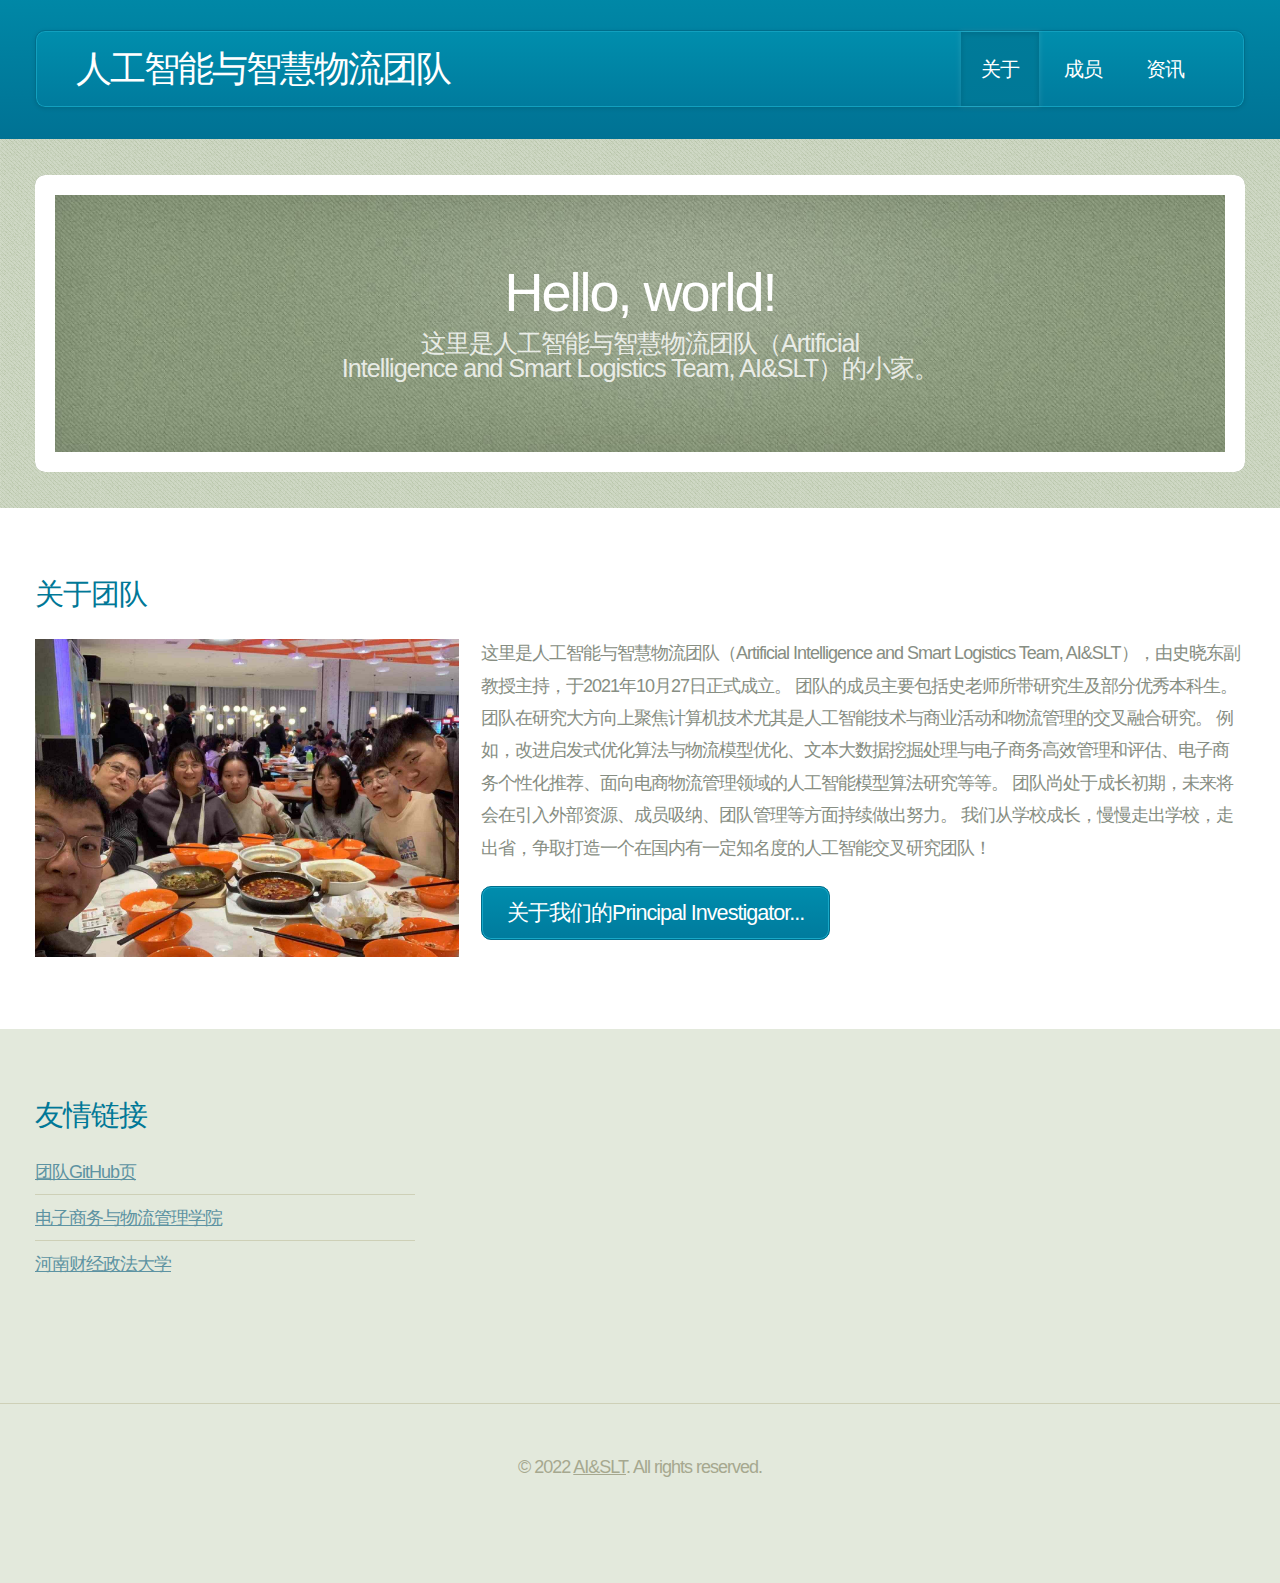
<file: index.html>
<!DOCTYPE HTML>
<html>
	<head>
		<title>AI&SLT</title>
		<meta charset="utf-8" />
		<meta name="viewport" content="width=device-width, initial-scale=1, user-scalable=no" />
		<link rel="stylesheet" href="assets/css/main.css" />
	</head>
	<body>
		<div id="page-wrapper">

			<!-- Header -->
				<div id="header-wrapper">
					<div class="container">
						<div class="row">
							<div class="col-12">

								<header id="header">
									<h1><a href="index.html" id="logo">人工智能与智慧物流团队</a></h1>
									<nav id="nav">
										<a href="index.html" class="current-page-item">关于</a>
										<a href="member.html">成员</a>
										<a href="info.html">资讯</a>
									</nav>
								</header>

							</div>
						</div>
					</div>
				</div>

			<!-- Banner -->
				<div id="banner-wrapper">
					<div class="container">

						<div id="banner">
							<h2>Hello, world!</h2>
							<span>这里是人工智能与智慧物流团队（Artificial <br> Intelligence and Smart Logistics Team, AI&SLT）的小家。</span>
						</div>

					</div>
				</div>

			<!-- Main -->
				<div id="main">
					<div class="container">
						<div class="row main-row">
							<div class="col-12">

								<section>
									<h2>关于团队</h2>
									<img src="images/team.jpg" width="35%" alt="2021年11月20日聚餐" class="left"/>
									<p>
										这里是人工智能与智慧物流团队（Artificial Intelligence and Smart Logistics Team, AI&SLT），由史晓东副教授主持，于2021年10月27日正式成立。
										团队的成员主要包括史老师所带研究生及部分优秀本科生。
										团队在研究大方向上聚焦计算机技术尤其是人工智能技术与商业活动和物流管理的交叉融合研究。
										例如，改进启发式优化算法与物流模型优化、文本大数据挖掘处理与电子商务高效管理和评估、电子商务个性化推荐、面向电商物流管理领域的人工智能模型算法研究等等。
										团队尚处于成长初期，未来将会在引入外部资源、成员吸纳、团队管理等方面持续做出努力。
										我们从学校成长，慢慢走出学校，走出省，争取打造一个在国内有一定知名度的人工智能交叉研究团队！
									<footer class="controls">
										<a href="./article/PI.html" class="button">关于我们的Principal Investigator...</a>
									</footer>
								</section>

							</div>
						</div>
					</div>
				</div>

			<!-- Footer -->
				<div id="footer-wrapper">
					<div class="container">
						<div class="row">
							<div class="col-12">

								<section id="friendlink">
									<h2>友情链接</h2>
									<div>
										<div class="row">
											<div class="col-4 col-6-medium col-12-small">
												<ul class="link-list">
													<li><a href="https://github.com/AI-SLT">团队GitHub页</a></li>
													<li><a href="http://dswl.huel.edu.cn/index.htm">电子商务与物流管理学院</a></li>
													<li><a href="http://www.huel.edu.cn/">河南财经政法大学</a></li>
												</ul>
											</div>
										</div>
									</div>
								</section>

							</div>
							</div>
						</div>
						<div class="row">
							<div class="col-12">

								<div id="copyright">
									&copy; 2022 <a href="https://github.com/AI-SLT">AI&SLT</a>. All rights reserved.
								</div>

							</div>
						</div>
					</div>
				</div>

		</div>

		<!-- Scripts -->
			<script crossorigin="anonymous" integrity="sha512-894YE6QWD5I59HgZOGReFYm4dnWc1Qt5NtvYSaNcOP+u1T9qYdvdihz0PPSiiqn/+/3e7Jo4EaG7TubfWGUrMQ==" src="https://lib.baomitu.com/jquery/3.6.0/jquery.min.js"></script>
			<script src="assets/js/browser.min.js"></script>
			<script src="assets/js/breakpoints.min.js"></script>
			<script src="assets/js/util.js"></script>
			<script src="assets/js/main.js"></script>

	</body>
</html>
</file>
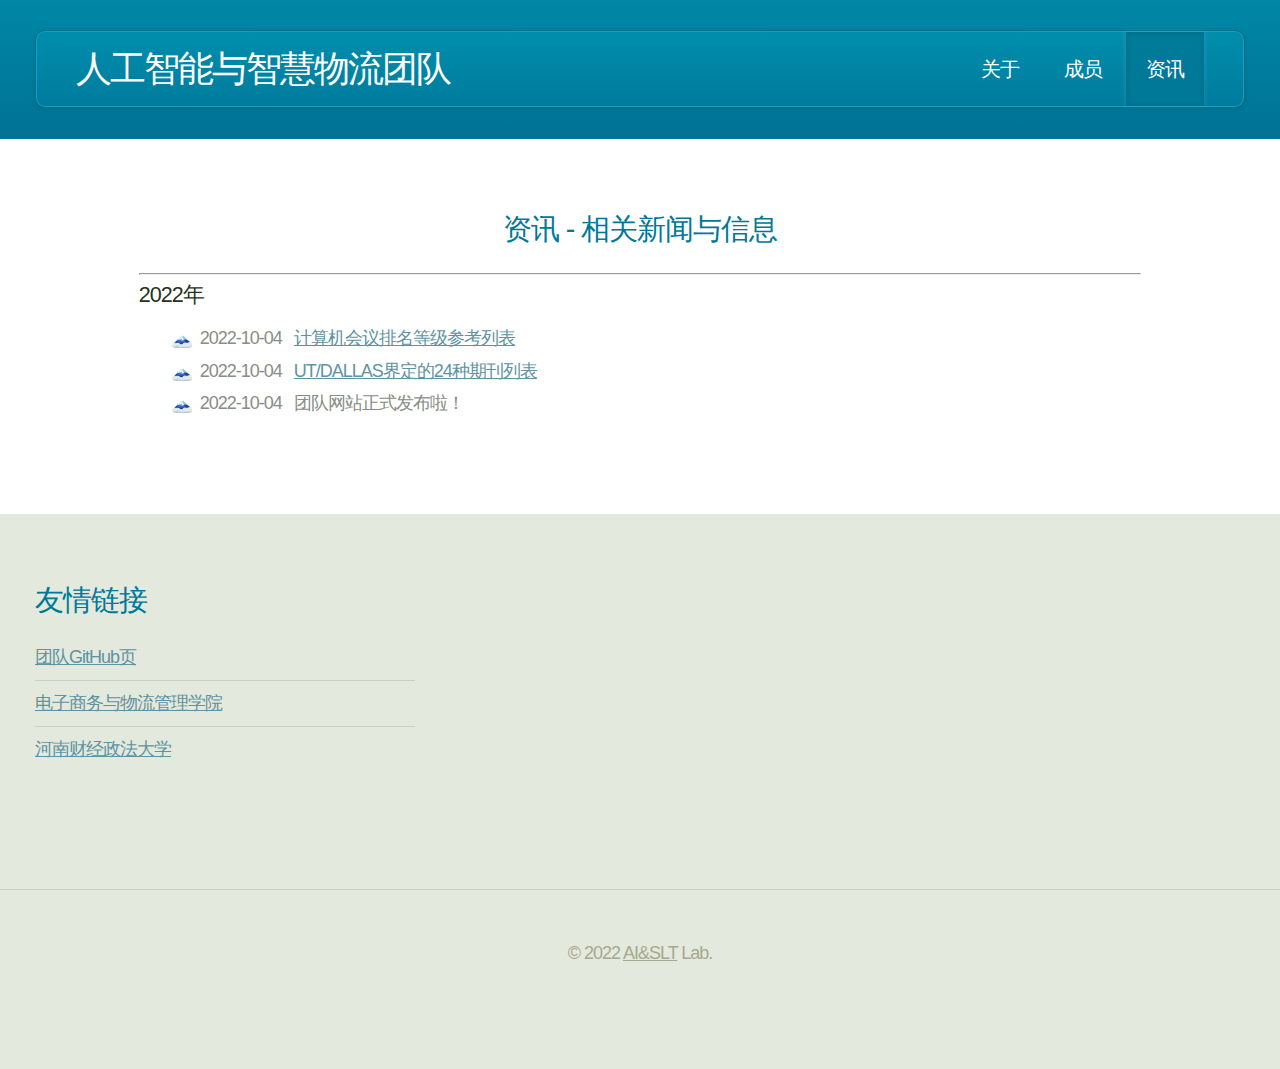
<file: info.html>
<!DOCTYPE HTML>
<html>
	<head>
		<title>AI&SLT</title>
		<meta charset="utf-8" />
		<meta name="viewport" content="width=device-width, initial-scale=1, user-scalable=no" />
		<link rel="stylesheet" href="assets/css/main.css" />
	</head>
	<body>
		<div id="page-wrapper">

			<!-- Header -->
				<div id="header-wrapper">
					<div class="container">
						<div class="row">
							<div class="col-12">

								<header id="header">
									<h1><a href="index.html" id="logo">人工智能与智慧物流团队</a></h1>
									<nav id="nav">
										<a href="index.html">关于</a>
										<a href="member.html">成员</a>
										<a href="info.html" class="current-page-item">资讯</a>
									</nav>
								</header>

							</div>
						</div>
					</div>
				</div>

			<!-- Main -->
				<div id="main">
					<div class="container">
						<div class="row main-row">
                            <div class="col-1">
                                <!-- 仅占位 -->
                            </div>

							<div class="col-10">

                                <section id="info">
									<ul>
										<h2 align="center">资讯 - 相关新闻与信息</h2>
										<hr>
										<h3>2022年</h3>
										<li>
											<p>&ensp;&ensp;&ensp;&ensp;&#128507;&ensp;2022-10-04&ensp;
												<a href="https://www.cnblogs.com/bnuvincent/p/6809353.html">
													计算机会议排名等级参考列表
												</a>
											</p>
										</li>
										<li>
											<p>&ensp;&ensp;&ensp;&ensp;&#128507;&ensp;2022-10-04&ensp;
												<a href="https://ms.tjut.edu.cn/info/1136/1748.htm">
													UT/DALLAS界定的24种期刊列表
												</a>
											</p>
										</li>
										<li>
											<p>&ensp;&ensp;&ensp;&ensp;&#128507;&ensp;2022-10-04&ensp;
													团队网站正式发布啦！
											</p>
										</li>
									</ul>

								</section>

							</div>
						</div>
					</div>
				</div>

			<!-- Footer -->
            <div id="footer-wrapper">
                <div class="container">
                    <div class="row">
                        <div class="col-12">

                            <section id="friendlink">
                                <h2>友情链接</h2>
                                <div>
                                    <div class="row">
                                        <div class="col-4 col-6-medium col-12-small">
                                            <ul class="link-list">
                                                <li><a href="https://github.com/AI-SLT">团队GitHub页</a></li>
                                                <li><a href="http://dswl.huel.edu.cn/index.htm">电子商务与物流管理学院</a></li>
                                                <li><a href="http://www.huel.edu.cn/">河南财经政法大学</a></li>
                                            </ul>
                                        </div>
                                    </div>
                                </div>
                            </section>

                        </div>
                        </div>
                    </div>
                    <div class="row">
                        <div class="col-12">

                            <div id="copyright">
                                &copy;  2022  <a href="https://github.com/AI-SLT">AI&SLT</a>  Lab.
                            </div>

                        </div>
                    </div>
                </div>
            </div>

		</div>

		<!-- Scripts -->
			<script crossorigin="anonymous" integrity="sha512-894YE6QWD5I59HgZOGReFYm4dnWc1Qt5NtvYSaNcOP+u1T9qYdvdihz0PPSiiqn/+/3e7Jo4EaG7TubfWGUrMQ==" src="https://lib.baomitu.com/jquery/3.6.0/jquery.min.js"></script>
			<script src="assets/js/browser.min.js"></script>
			<script src="assets/js/breakpoints.min.js"></script>
			<script src="assets/js/util.js"></script>
			<script src="assets/js/main.js"></script>

	</body>
</html>
</file>
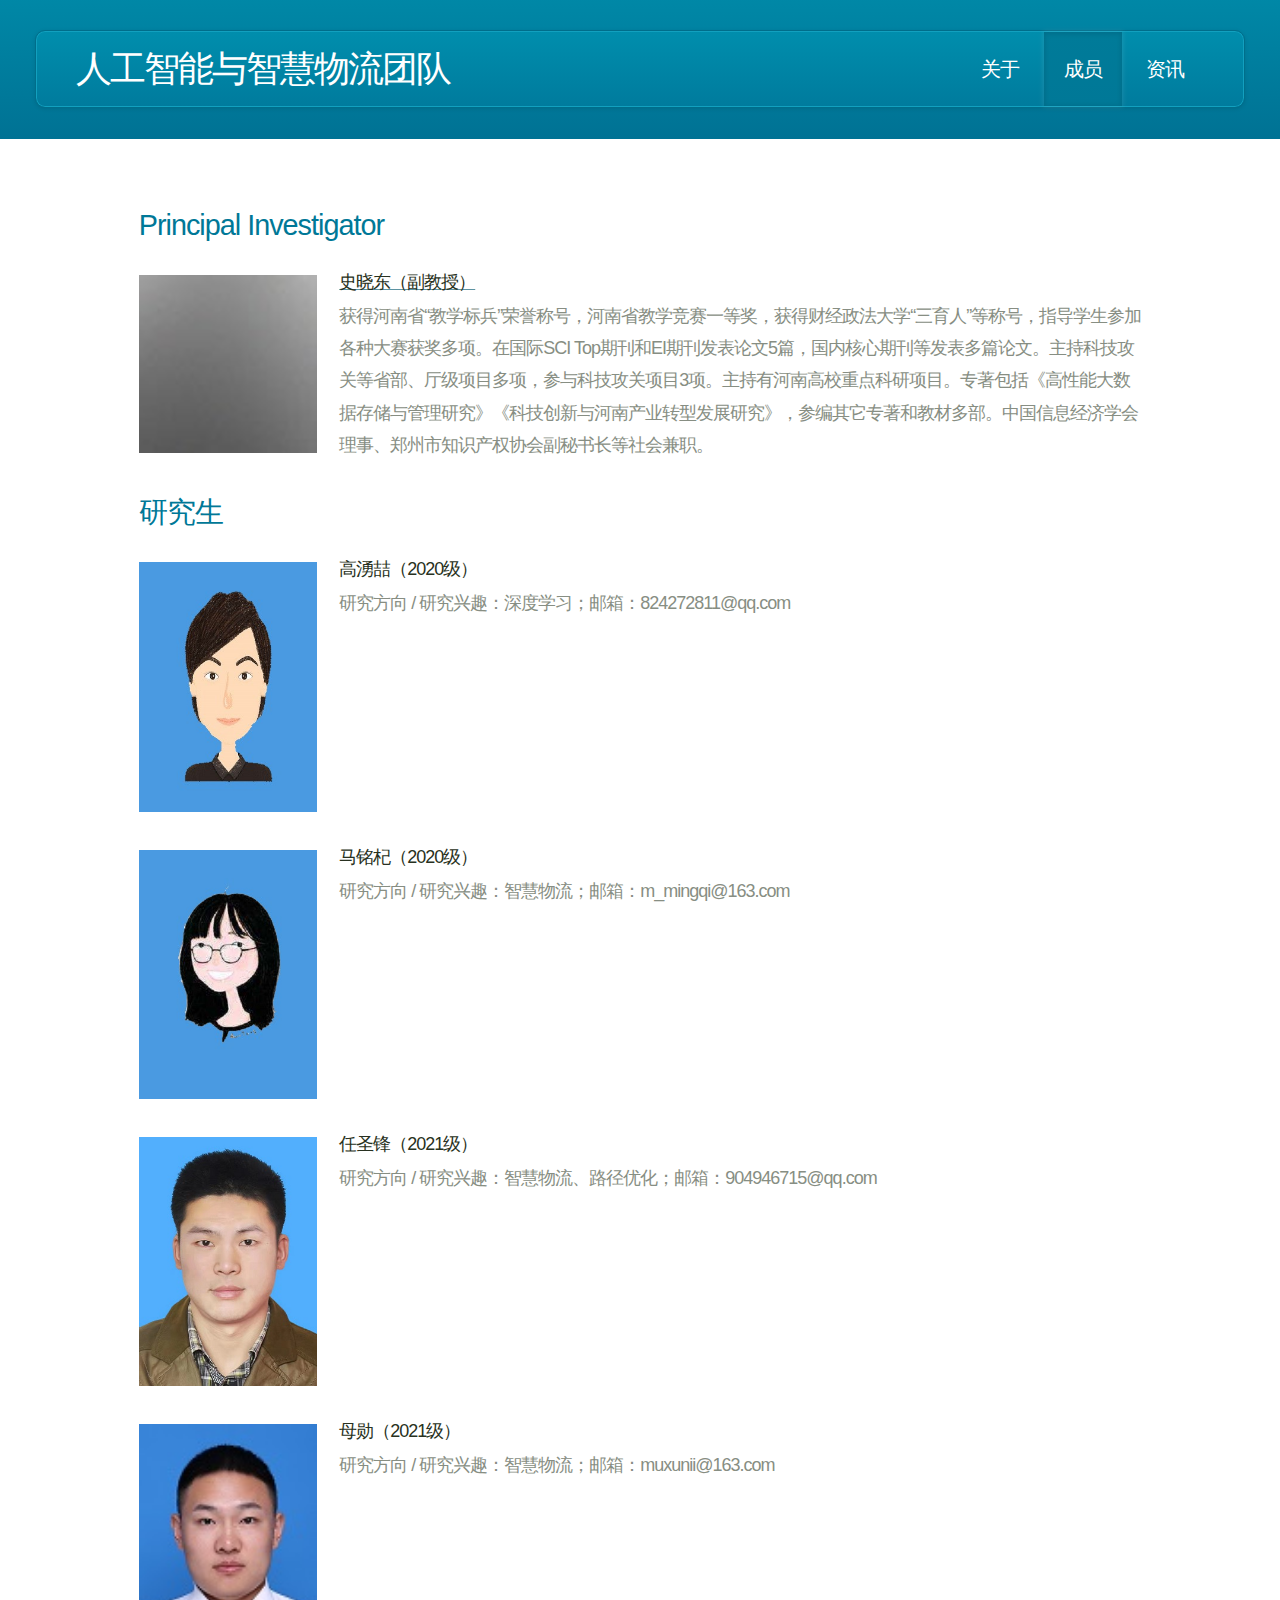
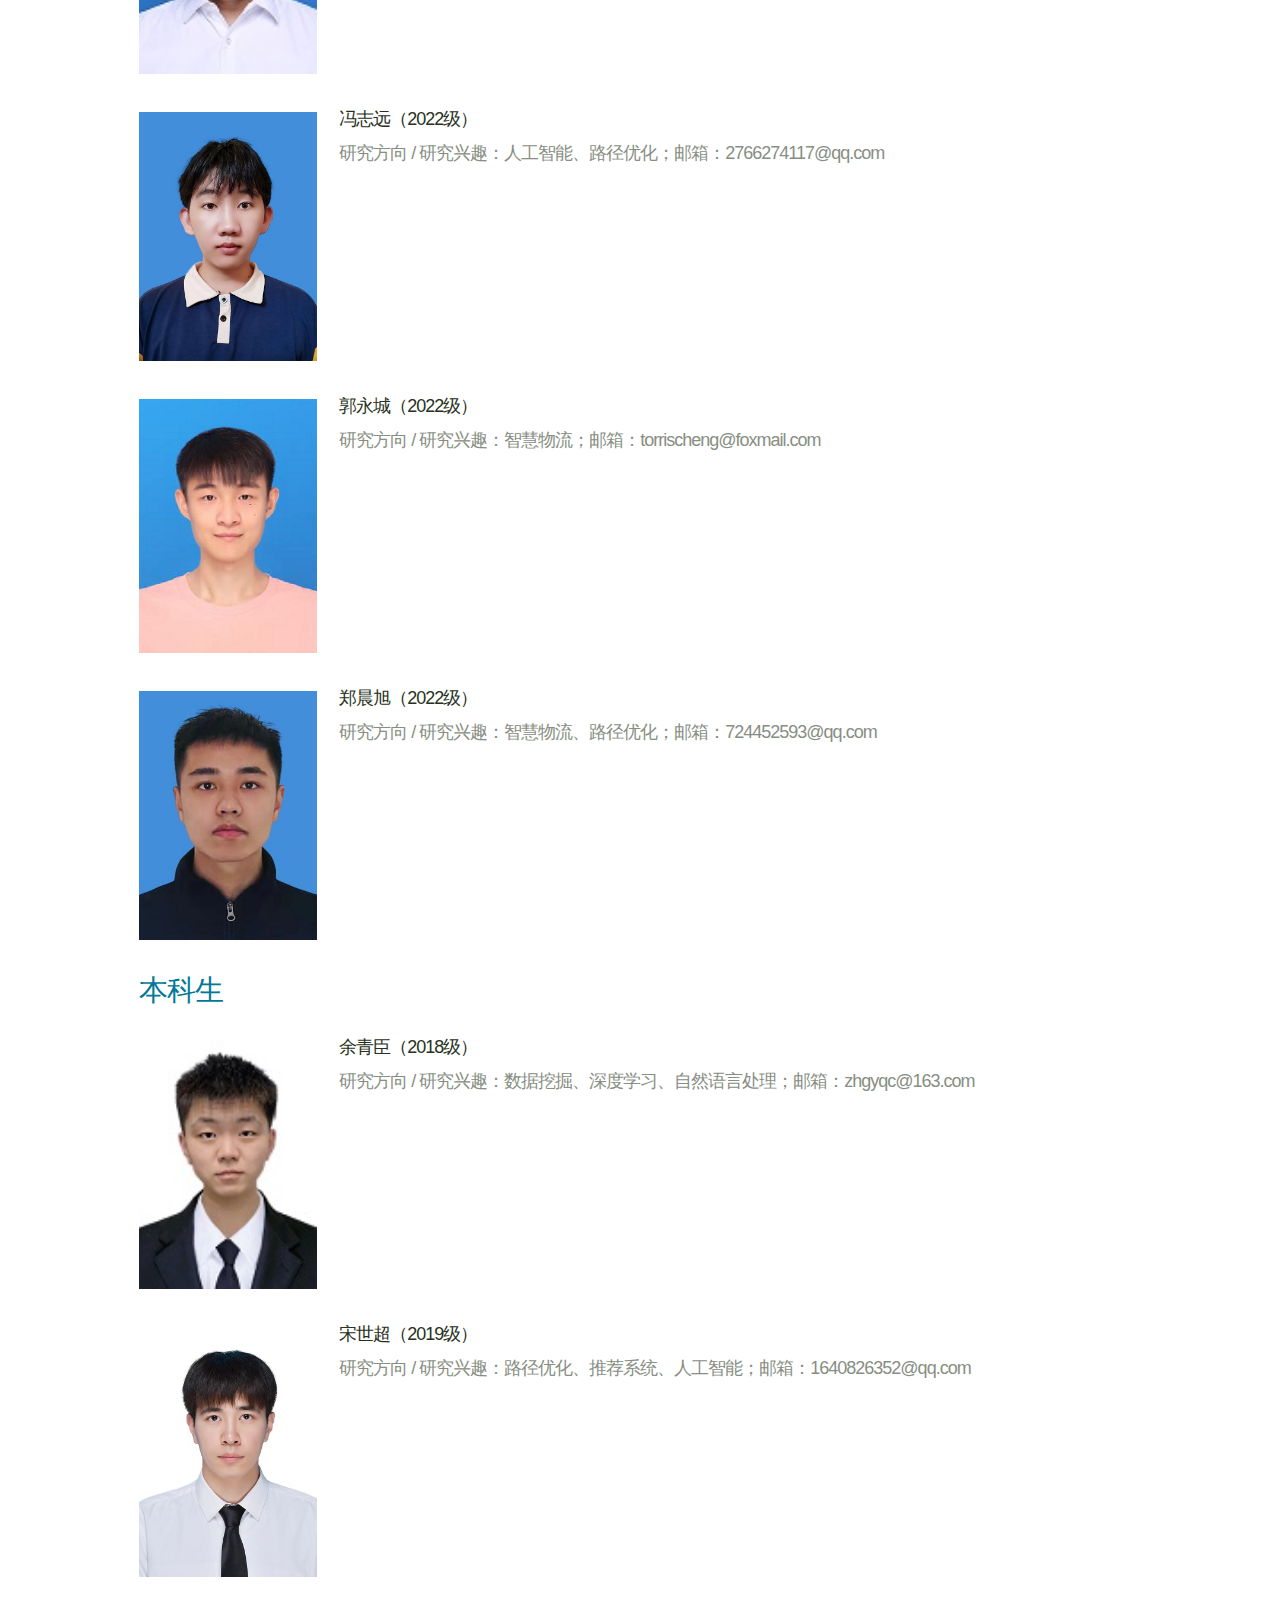
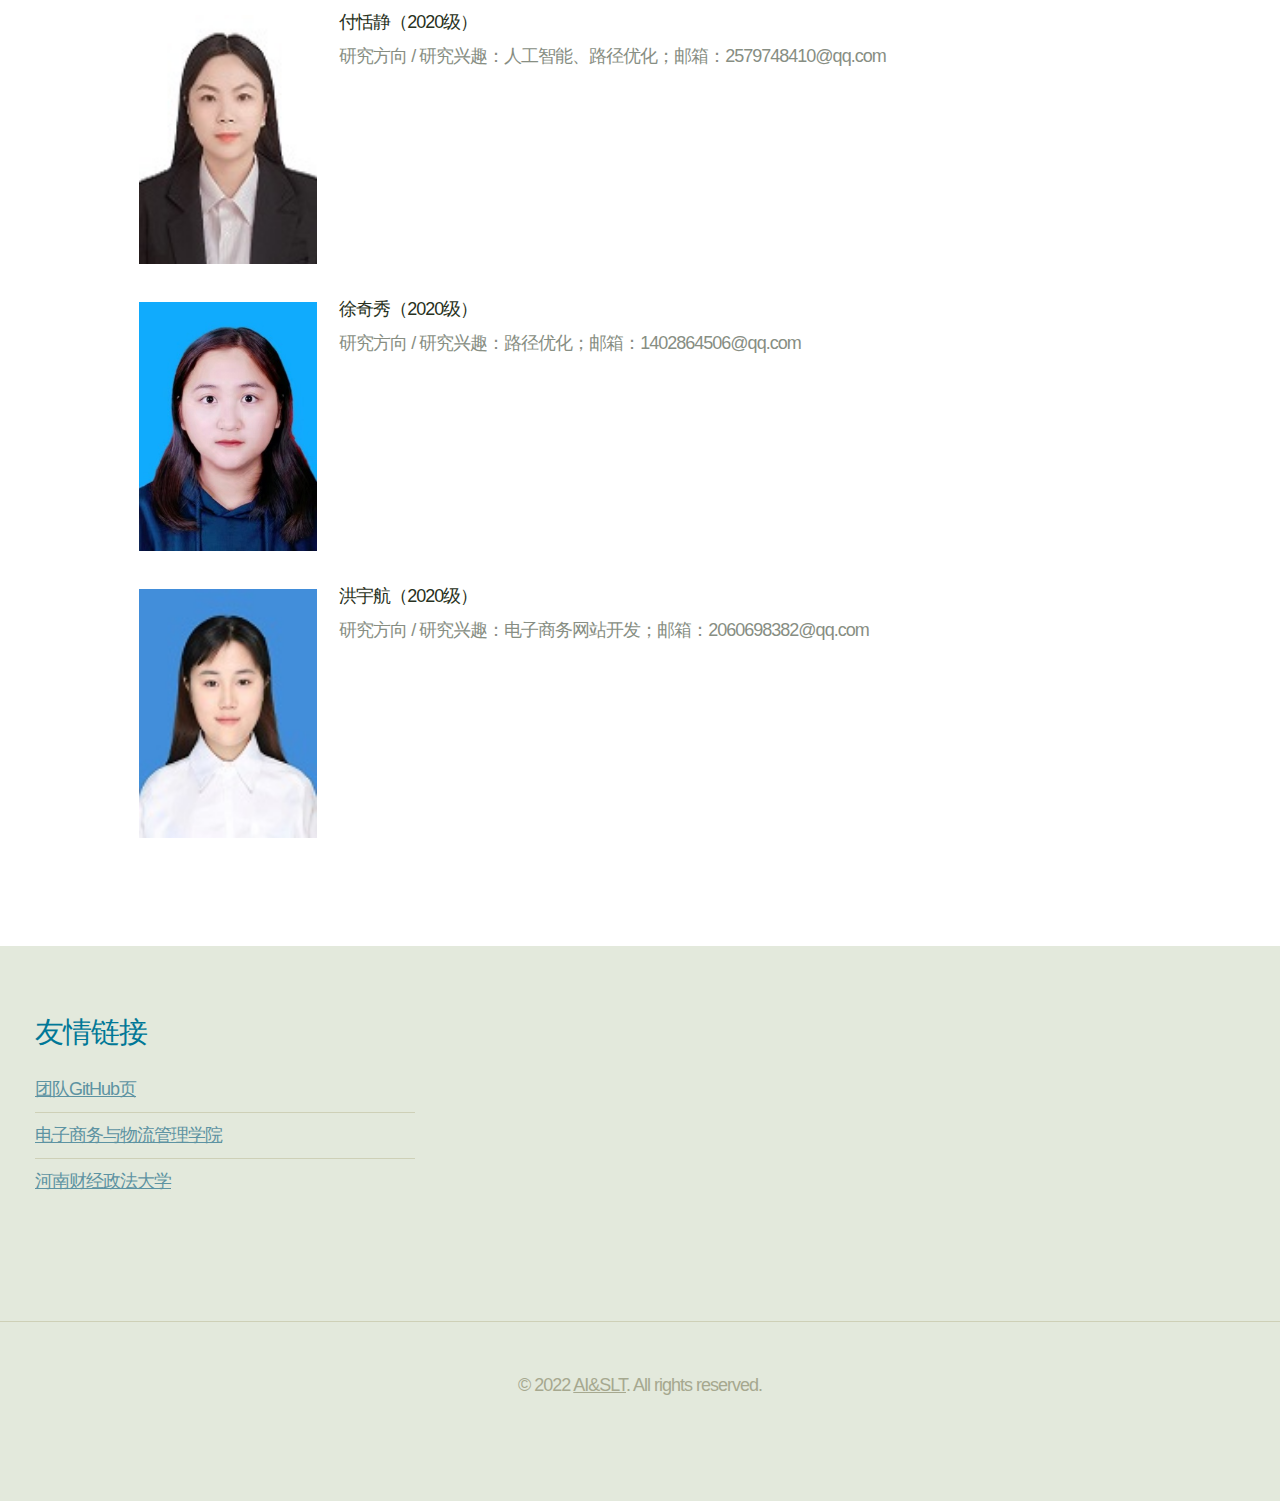
<file: member.html>
<!DOCTYPE HTML>
<html>
	<head>
		<title>AI&SLT</title>
		<meta charset="utf-8" />
		<meta name="viewport" content="width=device-width, initial-scale=1, user-scalable=no" />
		<link rel="stylesheet" href="assets/css/main.css" />
	</head>
	<body>
		<div id="page-wrapper">

			<!-- Header -->
				<div id="header-wrapper">
					<div class="container">
						<div class="row">
							<div class="col-12">

								<header id="header">
									<h1><a href="index.html" id="logo">人工智能与智慧物流团队</a></h1>
									<nav id="nav">
										<a href="index.html">关于</a>
										<a href="member.html" class="current-page-item">成员</a>
										<a href="info.html">资讯</a>
									</nav>
								</header>

							</div>
						</div>
					</div>
				</div>

			<!-- Main -->
				<div id="main">
					<div class="container">
						<div class="row main-row">
                            <div class="col-1">
                                <!-- 仅占位 -->
                            </div>
							<div class="col-10">

								<section id="member">

                                    <h2>Principal Investigator</h2>
									<ul class="big-image-list">
										<li>
											<img src="images/avatar.jpg" alt="" class="left" />
											<a href="./article/PI.html"><h4>史晓东（副教授）</h4></a>
											<p>获得河南省“教学标兵”荣誉称号，河南省教学竞赛一等奖，获得财经政法大学“三育人”等称号，指导学生参加各种大赛获奖多项。在国际SCI Top期刊和EI期刊发表论文5篇，国内核心期刊等发表多篇论文。主持科技攻关等省部、厅级项目多项，参与科技攻关项目3项。主持有河南高校重点科研项目。专著包括《高性能大数据存储与管理研究》《科技创新与河南产业转型发展研究》，参编其它专著和教材多部。中国信息经济学会理事、郑州市知识产权协会副秘书长等社会兼职。</p>
										</li>
									</ul>

									<h2>研究生</h2>
									<ul class="big-image-list">
										<li>
											<img src="images/boy.jpeg" alt="" class="left" />
											<h4>高湧喆（2020级）</h4>
											<p>研究方向 / 研究兴趣：深度学习；邮箱：824272811@qq.com</p>
										</li>
										<li>
											<img src="images/girl.jpeg" alt="" class="left" />
											<h4>马铭杞（2020级）</h4>
											<p>研究方向 / 研究兴趣：智慧物流；邮箱：m_mingqi@163.com</p>
											<p></p>
										</li>
										<li>
											<img src="images/21-rsf.jpg" alt="" class="left" />
											<h4>任圣锋（2021级）</h4>
											<p>研究方向 / 研究兴趣：智慧物流、路径优化；邮箱：904946715@qq.com</p>
											<p></p>
										</li>
										<li>
											<img src="images/21-mx.jpg" alt="" class="left" />
											<h4>母勋（2021级）</h4>
											<p>研究方向 / 研究兴趣：智慧物流；邮箱：muxunii@163.com</p>
											<p></p>
										</li>
										<li>
											<img src="images/22-fzy.jpg" alt="" class="left" />
											<h4>冯志远（2022级）</h4>
											<p>研究方向 / 研究兴趣：人工智能、路径优化；邮箱：2766274117@qq.com</p>
											<p></p>
										</li>
										<li>
											<img src="images/22-gyc.png" alt="" class="left" />
											<h4>郭永城（2022级）</h4>
											<p>研究方向 / 研究兴趣：智慧物流；邮箱：torrischeng@foxmail.com</p>
											<p></p>
										</li>
										<li>
											<img src="images/22-zcx.png" alt="" class="left" />
											<h4>郑晨旭（2022级）</h4>
											<p>研究方向 / 研究兴趣：智慧物流、路径优化；邮箱：724452593@qq.com</p>
											<p></p>
										</li>
									</ul>
									<!-- 这是一个模板
										<li>
											<img src="images/照片名称" alt="" class="left" />
											<h4>姓名（年级）</h4>
											<p>研究方向 / 研究兴趣：[#自己的研究方向或研究兴趣，多个之间用“、”隔开#]；邮箱：[#个人邮箱地址#]</p>
											<p></p>
										</li>
									-->
                                    <h2>本科生</h2>
									<ul class="big-image-list">
										<li>
											<img src="images/18-yqc.jpg" alt="" class="left" />
											<h4>余青臣（2018级）</h4>
											<p>研究方向 / 研究兴趣：数据挖掘、深度学习、自然语言处理；邮箱：zhgyqc@163.com</p>
											<p></p>
										</li>
										<li>
											<img src="images/19-ssc.jpg" alt="" class="left" />
											<h4>宋世超（2019级）</h4>
											<p>研究方向 / 研究兴趣：路径优化、推荐系统、人工智能；邮箱：1640826352@qq.com</p>
											<p></p>
										</li>
										<li>
											<img src="images/20-ftj.jpg" alt="" class="left" />
											<h4>付恬静（2020级）</h4>
											<p>研究方向 / 研究兴趣：人工智能、路径优化；邮箱：2579748410@qq.com</p>
											<p></p>
										</li>
										<li>
											<img src="images/20-xqx.jpg" alt="" class="left" />
											<h4>徐奇秀（2020级）</h4>
											<p>研究方向 / 研究兴趣：路径优化；邮箱：1402864506@qq.com</p>
											<p></p>
										</li>
										<li>
											<img src="images/20-hyh.jpg" alt="" class="left" />
											<h4>洪宇航（2020级）</h4>
											<p>研究方向 / 研究兴趣：电子商务网站开发；邮箱：2060698382@qq.com</p>
											<p></p>
										</li>
										<!-- 这是一个模板
										<li>
											<img src="images/照片名称" alt="" class="left" />
											<h4>姓名（年级）</h4>
											<p>研究方向 / 研究兴趣：[#自己的研究方向或研究兴趣，多个之间用“、”隔开#]；邮箱：[#个人邮箱地址#]</p>
											<p></p>
										</li>
										-->
									</ul>

								</section>

							</div>
						</div>
					</div>
				</div>

			<!-- Footer -->
            <div id="footer-wrapper">
                <div class="container">
                    <div class="row">
                        <div class="col-12">

                            <section id="friendlink">
                                <h2>友情链接</h2>
                                <div>
                                    <div class="row">
                                        <div class="col-4 col-6-medium col-12-small">
                                            <ul class="link-list">
                                                <li><a href="https://github.com/AI-SLT">团队GitHub页</a></li>
                                                <li><a href="http://dswl.huel.edu.cn/index.htm">电子商务与物流管理学院</a></li>
                                                <li><a href="http://www.huel.edu.cn/">河南财经政法大学</a></li>
                                            </ul>
                                        </div>
                                    </div>
                                </div>
                            </section>

                        </div>
                        </div>
                    </div>
                    <div class="row">
                        <div class="col-12">

							<div id="copyright">
								&copy; 2022 <a href="https://github.com/AI-SLT">AI&SLT</a>. All rights reserved.
							</div>
							
                        </div>
                    </div>
                </div>
            </div>

		</div>

		<!-- Scripts -->
			<script crossorigin="anonymous" integrity="sha512-894YE6QWD5I59HgZOGReFYm4dnWc1Qt5NtvYSaNcOP+u1T9qYdvdihz0PPSiiqn/+/3e7Jo4EaG7TubfWGUrMQ==" src="https://lib.baomitu.com/jquery/3.6.0/jquery.min.js"></script>
			<script src="assets/js/browser.min.js"></script>
			<script src="assets/js/breakpoints.min.js"></script>
			<script src="assets/js/util.js"></script>
			<script src="assets/js/main.js"></script>

	</body>
</html>
</file>
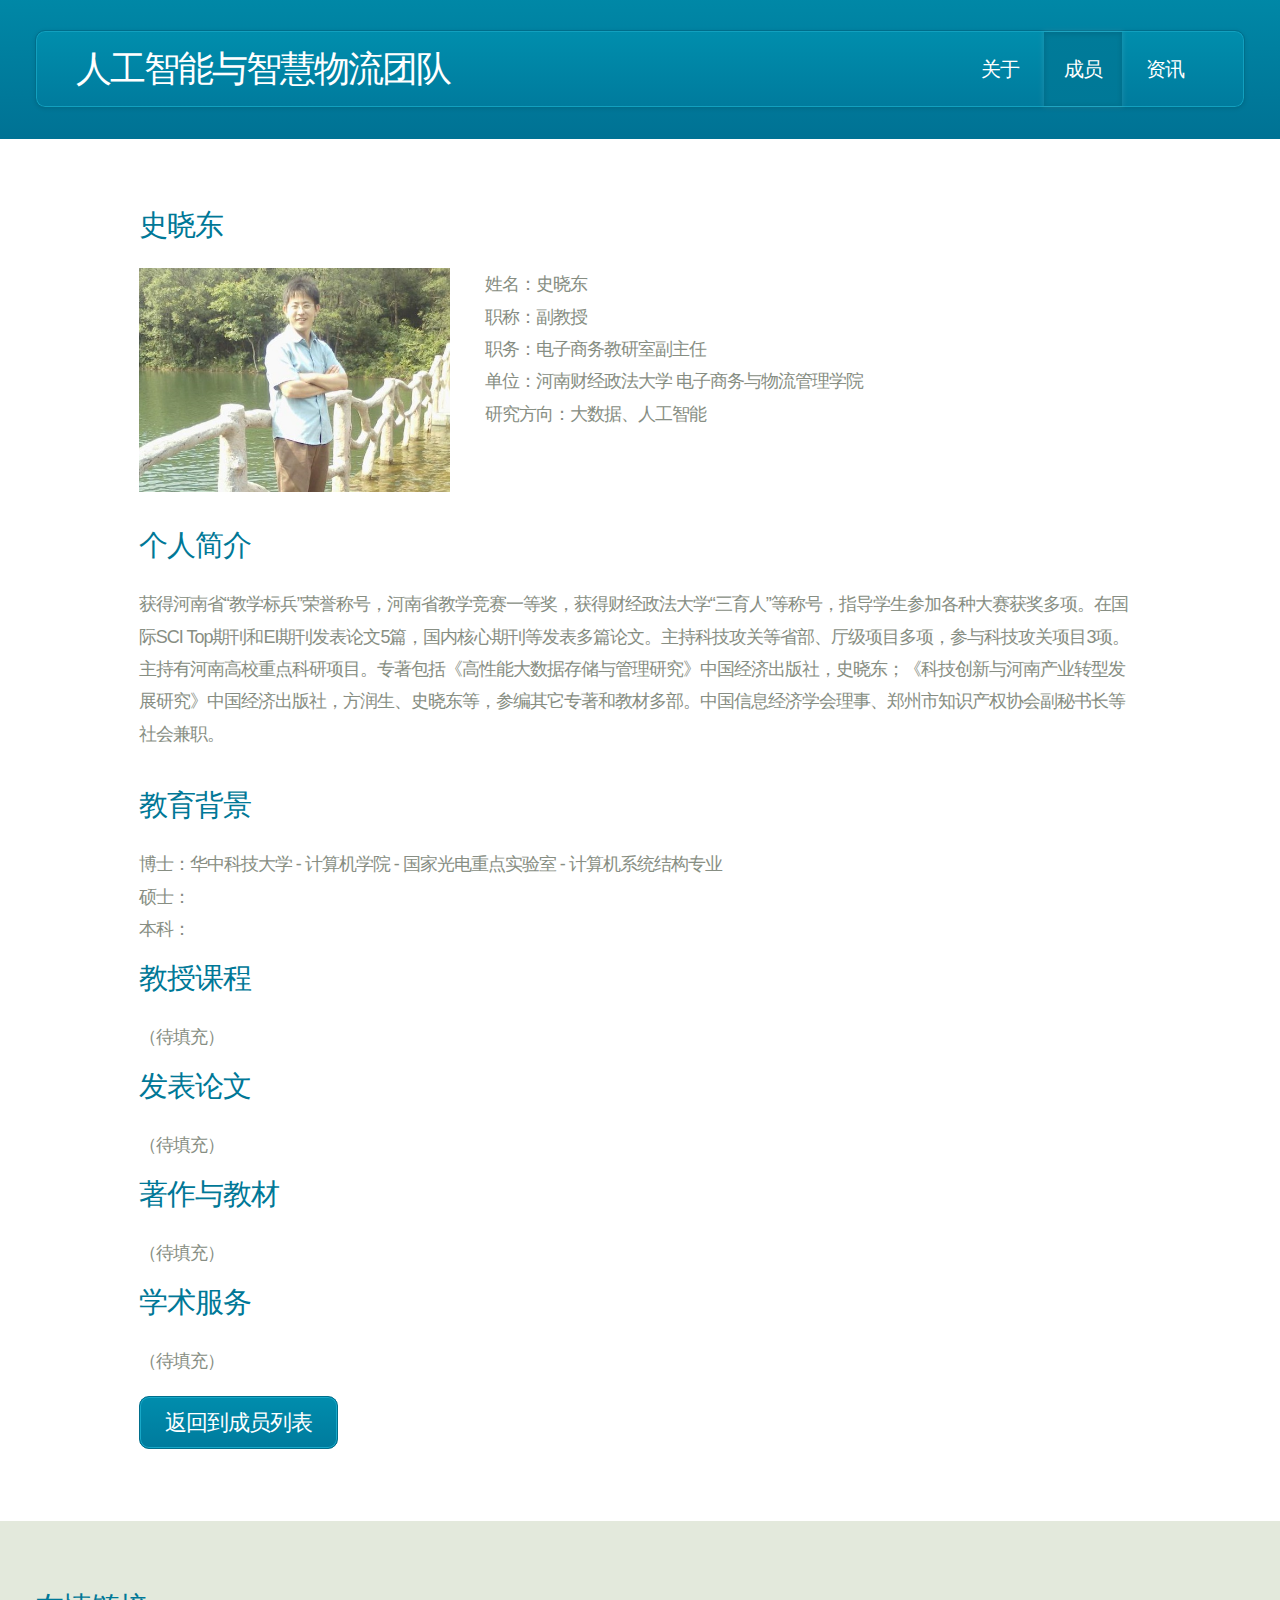
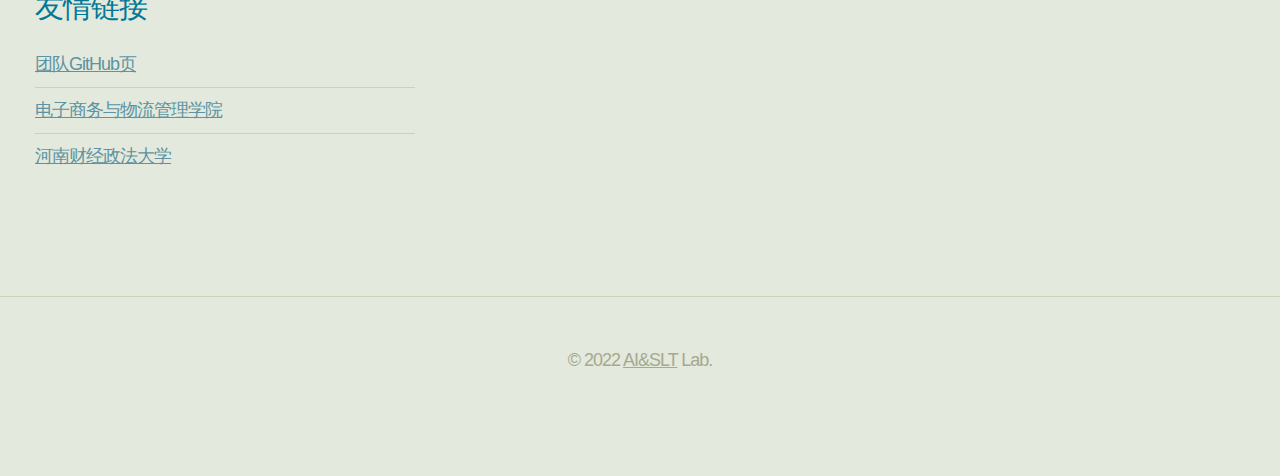
<file: article/PI.html>
<!DOCTYPE HTML>
<html>
	<head>
		<title>AI&SLT</title>
		<meta charset="utf-8" />
		<meta name="viewport" content="width=device-width, initial-scale=1, user-scalable=no" />
		<link rel="stylesheet" href="../assets/css/main.css" />
	</head>
	<body>
		<div id="page-wrapper">

			<!-- Header -->
				<div id="header-wrapper">
					<div class="container">
						<div class="row">
							<div class="col-12">

								<header id="header">
									<h1><a href="../index.html" id="logo">人工智能与智慧物流团队</a></h1>
									<nav id="nav">
										<a href="../index.html">关于</a>
										<a href="../member.html" class="current-page-item">成员</a>
										<a href="../info.html">资讯</a>
									</nav>
								</header>

							</div>
						</div>
					</div>
				</div>

			<!-- Main -->
				<div id="main">
					<div class="container">
						<div class="row main-row">
                            <div class="col-1">
                                <!-- 仅占位 -->
                            </div>

							<div class="col-10">

								<!-- 基本信息 -->
								<h2>史晓东</h2>
								<div class="row">
									<div class="col-4 col-12-medium">
										<img src="../images/Shi Xiaodong.jpg" width="100%" alt="史晓东"/>
									</div>
									<div class="col-8 col-12-medium">
										<p>
											姓名：史晓东<br>
											职称：副教授<br>
											职务：电子商务教研室副主任<br>
											单位：河南财经政法大学 电子商务与物流管理学院<br>
											研究方向：大数据、人工智能<br>
										</p>
									</div>
								</div>
								<br><br>

								<!-- 个人简介 -->
								<div>
									<h2>个人简介</h2>
									<p>获得河南省“教学标兵”荣誉称号，河南省教学竞赛一等奖，获得财经政法大学“三育人”等称号，指导学生参加各种大赛获奖多项。在国际SCI Top期刊和EI期刊发表论文5篇，国内核心期刊等发表多篇论文。主持科技攻关等省部、厅级项目多项，参与科技攻关项目3项。主持有河南高校重点科研项目。专著包括《高性能大数据存储与管理研究》中国经济出版社，史晓东；《科技创新与河南产业转型发展研究》中国经济出版社，方润生、史晓东等，参编其它专著和教材多部。中国信息经济学会理事、郑州市知识产权协会副秘书长等社会兼职。</p>
									<br>
								</div>

								<!-- 教育背景 -->
								<div>
									<h2>教育背景</h2>
									<p>
										博士：华中科技大学 - 计算机学院 - 国家光电重点实验室 - 计算机系统结构专业<br>
										硕士：<br>
										本科：<br>
									</p>
								</div>
								<br>

								<!-- 教授课程 -->
								<div>
									<h2>教授课程</h2>
									<p>
										（待填充）<br>
									</p>
								</div>
								<br>
								
								<!-- 发表论文 -->
								<div>
									<h2>发表论文</h2>
									<p>
										（待填充）<br>
									</p>
								</div>
								<br>
								
								<!-- 著作与教材 -->
								<div>
									<h2>著作与教材</h2>
									<p>
										（待填充）<br>
									</p>
								</div>
								<br>
								
								<!-- 学术服务 -->
								<div>
									<h2>学术服务</h2>
									<p>
										（待填充）<br>
									</p>
								</div>
								<br>

								<!-- 返回成员列表 -->
								<footer class="controls">
									<a href="../member.html" class="button">返回到成员列表</a>
								</footer>

							</div>
						</div>
					</div>
				</div>

			<!-- Footer -->
            <div id="footer-wrapper">
                <div class="container">
                    <div class="row">
                        <div class="col-12">

                            <section id="friendlink">
                                <h2>友情链接</h2>
                                <div>
                                    <div class="row">
                                        <div class="col-4 col-6-medium col-12-small">
                                            <ul class="link-list">
                                                <li><a href="https://github.com/AI-SLT">团队GitHub页</a></li>
                                                <li><a href="http://dswl.huel.edu.cn/index.htm">电子商务与物流管理学院</a></li>
                                                <li><a href="http://www.huel.edu.cn/">河南财经政法大学</a></li>
                                            </ul>
                                        </div>
                                    </div>
                                </div>
                            </section>

                        </div>
                        </div>
                    </div>
                    <div class="row">
                        <div class="col-12">

                            <div id="copyright">
                                &copy;  2022  <a href="https://github.com/AI-SLT">AI&SLT</a>  Lab.
                            </div>

                        </div>
                    </div>
                </div>
            </div>

		</div>

		<!-- Scripts -->
			<script crossorigin="anonymous" integrity="sha512-894YE6QWD5I59HgZOGReFYm4dnWc1Qt5NtvYSaNcOP+u1T9qYdvdihz0PPSiiqn/+/3e7Jo4EaG7TubfWGUrMQ==" src="https://lib.baomitu.com/jquery/3.6.0/jquery.min.js"></script>
			<script src="../assets/js/browser.min.js"></script>
			<script src="../assets/js/breakpoints.min.js"></script>
			<script src="../assets/js/util.js"></script>
			<script src="../assets/js/main.js"></script>

	</body>
</html>
</file>
<file: assets/css/main.css>
/* @import url("https://fonts.googleapis.com/css?family=Ubuntu+Condensed"); */

/*
	Minimaxing by HTML5 UP
	html5up.net | @ajlkn
	Free for personal and commercial use under the CCA 3.0 license (html5up.net/license)
*/

html, body, div, span, applet, object,
iframe, h1, h2, h3, h4, h5, h6, p, blockquote,
pre, a, abbr, acronym, address, big, cite,
code, del, dfn, em, img, ins, kbd, q, s, samp,
small, strike, strong, sub, sup, tt, var, b,
u, i, center, dl, dt, dd, ol, ul, li, fieldset,
form, label, legend, table, caption, tbody,
tfoot, thead, tr, th, td, article, aside,
canvas, details, embed, figure, figcaption,
footer, header, hgroup, menu, nav, output, ruby,
section, summary, time, mark, audio, video {
	margin: 0;
	padding: 0;
	border: 0;
	font-size: 100%;
	font: inherit;
	vertical-align: baseline;}

article, aside, details, figcaption, figure,
footer, header, hgroup, menu, nav, section {
	display: block;}

body {
	line-height: 1;
}

ol, ul {
	list-style: none;
}

blockquote, q {
	quotes: none;
}

	blockquote:before, blockquote:after, q:before, q:after {
		content: '';
		content: none;
	}

table {
	border-collapse: collapse;
	border-spacing: 0;
}

body {
	-webkit-text-size-adjust: none;
}

mark {
	background-color: transparent;
	color: inherit;
}

input::-moz-focus-inner {
	border: 0;
	padding: 0;
}

input, select, textarea {
	-moz-appearance: none;
	-webkit-appearance: none;
	-ms-appearance: none;
	appearance: none;
}

/* Basic */

	html {
		box-sizing: border-box;
	}

	*, *:before, *:after {
		box-sizing: inherit;
	}

	@-ms-viewport {
		width: device-width;
	}

	body {
		font-size: 13.5pt;
		font-family: sans-serif;
		background-color: #e3e9dc;
		/* font-family: 'Ubuntu Condensed', sans-serif; */
		font-family: sans-serif;
		color: #878e83;
		letter-spacing: -1px;
	}

	h1, h2, h3, h4 {
		color: #007897;
		font-weight: normal;
	}

	h1 {
		/* text-transform: lowercase; */
	}

	h2 {
		/* text-transform: lowercase; */
		font-size: 1.6em;
		letter-spacing: -1px;
		margin-bottom: 1em;
	}

	h3, h4 {
		color: #283121;
		margin-bottom: 0.5em;
	}

	h3 {
		font-size: 1.2em;
		margin-bottom: 0.8em;
	}

	h4 {
		font-size: 1em;
	}

	p, ul {
		margin-bottom: 1.25em;
	}

	p {
		line-height: 1.8em;
	}

	strong {
		color: #474e43;
	}

	img.left {
		float: left;
		margin: 2px 1.25em 0 0;
	}

	img.top {
		margin: 4px 0 2.25em 0;
	}

	ul {
		padding: 0.25em 0 0 0;
	}

	a {
		color: #5d93a2;
		text-decoration: underline;
	}

		a:hover {
			text-decoration: none;
		}

	* > p:last-child {
		margin-bottom: 0 !important;
	}

	section, article {
		margin: 0 0 60px 0;
	}

	section:last-child, article:last-child {
		margin-bottom: 0;
	}

/* Container */

	.container {
		margin: 0 auto;
		max-width: 100%;
		width: 1200px;
	}

		@media screen and (max-width: 1680px) {

			.container {
				width: 1200px;
			}

		}

		@media screen and (max-width: 1280px) {

			.container {
				width: calc(100% - 70px);
			}

		}

		@media screen and (max-width: 980px) {

			.container {
				width: calc(100% - 100px);
			}

		}

		@media screen and (max-width: 736px) {

			.container {
				width: calc(100% - 40px);
			}

		}

/* Row */

	.row {
		display: flex;
		flex-wrap: wrap;
		box-sizing: border-box;
		align-items: stretch;
	}

		.row > * {
			box-sizing: border-box;
		}

		.row.gtr-uniform > * > :last-child {
			margin-bottom: 0;
		}

		.row.aln-left {
			justify-content: flex-start;
		}

		.row.aln-center {
			justify-content: center;
		}

		.row.aln-right {
			justify-content: flex-end;
		}

		.row.aln-top {
			align-items: flex-start;
		}

		.row.aln-middle {
			align-items: center;
		}

		.row.aln-bottom {
			align-items: flex-end;
		}

		.row > .imp {
			order: -1;
		}

		.row > .col-1 {
			width: 8.33333%;
		}

		.row > .off-1 {
			margin-left: 8.33333%;
		}

		.row > .col-2 {
			width: 16.66667%;
		}

		.row > .off-2 {
			margin-left: 16.66667%;
		}

		.row > .col-3 {
			width: 25%;
		}

		.row > .off-3 {
			margin-left: 25%;
		}

		.row > .col-4 {
			width: 33.33333%;
		}

		.row > .off-4 {
			margin-left: 33.33333%;
		}

		.row > .col-5 {
			width: 41.66667%;
		}

		.row > .off-5 {
			margin-left: 41.66667%;
		}

		.row > .col-6 {
			width: 50%;
		}

		.row > .off-6 {
			margin-left: 50%;
		}

		.row > .col-7 {
			width: 58.33333%;
		}

		.row > .off-7 {
			margin-left: 58.33333%;
		}

		.row > .col-8 {
			width: 66.66667%;
		}

		.row > .off-8 {
			margin-left: 66.66667%;
		}

		.row > .col-9 {
			width: 75%;
		}

		.row > .off-9 {
			margin-left: 75%;
		}

		.row > .col-10 {
			width: 83.33333%;
		}

		.row > .off-10 {
			margin-left: 83.33333%;
		}

		.row > .col-11 {
			width: 91.66667%;
		}

		.row > .off-11 {
			margin-left: 91.66667%;
		}

		.row > .col-12 {
			width: 100%;
		}

		.row > .off-12 {
			margin-left: 100%;
		}

		.row.gtr-0 {
			margin-top: 0px;
			margin-left: 0px;
		}

			.row.gtr-0 > * {
				padding: 0px 0 0 0px;
			}

			.row.gtr-0.gtr-uniform {
				margin-top: 0px;
			}

				.row.gtr-0.gtr-uniform > * {
					padding-top: 0px;
				}

		.row.gtr-25 {
			margin-top: -12.5px;
			margin-left: -12.5px;
		}

			.row.gtr-25 > * {
				padding: 12.5px 0 0 12.5px;
			}

			.row.gtr-25.gtr-uniform {
				margin-top: -12.5px;
			}

				.row.gtr-25.gtr-uniform > * {
					padding-top: 12.5px;
				}

		.row.gtr-50 {
			margin-top: -25px;
			margin-left: -25px;
		}

			.row.gtr-50 > * {
				padding: 25px 0 0 25px;
			}

			.row.gtr-50.gtr-uniform {
				margin-top: -25px;
			}

				.row.gtr-50.gtr-uniform > * {
					padding-top: 25px;
				}

		.row {
			margin-top: -50px;
			margin-left: -50px;
		}

			.row > * {
				padding: 50px 0 0 50px;
			}

			.row.gtr-uniform {
				margin-top: -50px;
			}

				.row.gtr-uniform > * {
					padding-top: 50px;
				}

		.row.gtr-150 {
			margin-top: -75px;
			margin-left: -75px;
		}

			.row.gtr-150 > * {
				padding: 75px 0 0 75px;
			}

			.row.gtr-150.gtr-uniform {
				margin-top: -75px;
			}

				.row.gtr-150.gtr-uniform > * {
					padding-top: 75px;
				}

		.row.gtr-200 {
			margin-top: -100px;
			margin-left: -100px;
		}

			.row.gtr-200 > * {
				padding: 100px 0 0 100px;
			}

			.row.gtr-200.gtr-uniform {
				margin-top: -100px;
			}

				.row.gtr-200.gtr-uniform > * {
					padding-top: 100px;
				}

		@media screen and (max-width: 1680px) {

			.row {
				display: flex;
				flex-wrap: wrap;
				box-sizing: border-box;
				align-items: stretch;
			}

				.row > * {
					box-sizing: border-box;
				}

				.row.gtr-uniform > * > :last-child {
					margin-bottom: 0;
				}

				.row.aln-left {
					justify-content: flex-start;
				}

				.row.aln-center {
					justify-content: center;
				}

				.row.aln-right {
					justify-content: flex-end;
				}

				.row.aln-top {
					align-items: flex-start;
				}

				.row.aln-middle {
					align-items: center;
				}

				.row.aln-bottom {
					align-items: flex-end;
				}

				.row > .imp-xlarge {
					order: -1;
				}

				.row > .col-1-xlarge {
					width: 8.33333%;
				}

				.row > .off-1-xlarge {
					margin-left: 8.33333%;
				}

				.row > .col-2-xlarge {
					width: 16.66667%;
				}

				.row > .off-2-xlarge {
					margin-left: 16.66667%;
				}

				.row > .col-3-xlarge {
					width: 25%;
				}

				.row > .off-3-xlarge {
					margin-left: 25%;
				}

				.row > .col-4-xlarge {
					width: 33.33333%;
				}

				.row > .off-4-xlarge {
					margin-left: 33.33333%;
				}

				.row > .col-5-xlarge {
					width: 41.66667%;
				}

				.row > .off-5-xlarge {
					margin-left: 41.66667%;
				}

				.row > .col-6-xlarge {
					width: 50%;
				}

				.row > .off-6-xlarge {
					margin-left: 50%;
				}

				.row > .col-7-xlarge {
					width: 58.33333%;
				}

				.row > .off-7-xlarge {
					margin-left: 58.33333%;
				}

				.row > .col-8-xlarge {
					width: 66.66667%;
				}

				.row > .off-8-xlarge {
					margin-left: 66.66667%;
				}

				.row > .col-9-xlarge {
					width: 75%;
				}

				.row > .off-9-xlarge {
					margin-left: 75%;
				}

				.row > .col-10-xlarge {
					width: 83.33333%;
				}

				.row > .off-10-xlarge {
					margin-left: 83.33333%;
				}

				.row > .col-11-xlarge {
					width: 91.66667%;
				}

				.row > .off-11-xlarge {
					margin-left: 91.66667%;
				}

				.row > .col-12-xlarge {
					width: 100%;
				}

				.row > .off-12-xlarge {
					margin-left: 100%;
				}

				.row.gtr-0 {
					margin-top: 0px;
					margin-left: 0px;
				}

					.row.gtr-0 > * {
						padding: 0px 0 0 0px;
					}

					.row.gtr-0.gtr-uniform {
						margin-top: 0px;
					}

						.row.gtr-0.gtr-uniform > * {
							padding-top: 0px;
						}

				.row.gtr-25 {
					margin-top: -12.5px;
					margin-left: -12.5px;
				}

					.row.gtr-25 > * {
						padding: 12.5px 0 0 12.5px;
					}

					.row.gtr-25.gtr-uniform {
						margin-top: -12.5px;
					}

						.row.gtr-25.gtr-uniform > * {
							padding-top: 12.5px;
						}

				.row.gtr-50 {
					margin-top: -25px;
					margin-left: -25px;
				}

					.row.gtr-50 > * {
						padding: 25px 0 0 25px;
					}

					.row.gtr-50.gtr-uniform {
						margin-top: -25px;
					}

						.row.gtr-50.gtr-uniform > * {
							padding-top: 25px;
						}

				.row {
					margin-top: -50px;
					margin-left: -50px;
				}

					.row > * {
						padding: 50px 0 0 50px;
					}

					.row.gtr-uniform {
						margin-top: -50px;
					}

						.row.gtr-uniform > * {
							padding-top: 50px;
						}

				.row.gtr-150 {
					margin-top: -75px;
					margin-left: -75px;
				}

					.row.gtr-150 > * {
						padding: 75px 0 0 75px;
					}

					.row.gtr-150.gtr-uniform {
						margin-top: -75px;
					}

						.row.gtr-150.gtr-uniform > * {
							padding-top: 75px;
						}

				.row.gtr-200 {
					margin-top: -100px;
					margin-left: -100px;
				}

					.row.gtr-200 > * {
						padding: 100px 0 0 100px;
					}

					.row.gtr-200.gtr-uniform {
						margin-top: -100px;
					}

						.row.gtr-200.gtr-uniform > * {
							padding-top: 100px;
						}

		}

		@media screen and (max-width: 1280px) {

			.row {
				display: flex;
				flex-wrap: wrap;
				box-sizing: border-box;
				align-items: stretch;
			}

				.row > * {
					box-sizing: border-box;
				}

				.row.gtr-uniform > * > :last-child {
					margin-bottom: 0;
				}

				.row.aln-left {
					justify-content: flex-start;
				}

				.row.aln-center {
					justify-content: center;
				}

				.row.aln-right {
					justify-content: flex-end;
				}

				.row.aln-top {
					align-items: flex-start;
				}

				.row.aln-middle {
					align-items: center;
				}

				.row.aln-bottom {
					align-items: flex-end;
				}

				.row > .imp-large {
					order: -1;
				}

				.row > .col-1-large {
					width: 8.33333%;
				}

				.row > .off-1-large {
					margin-left: 8.33333%;
				}

				.row > .col-2-large {
					width: 16.66667%;
				}

				.row > .off-2-large {
					margin-left: 16.66667%;
				}

				.row > .col-3-large {
					width: 25%;
				}

				.row > .off-3-large {
					margin-left: 25%;
				}

				.row > .col-4-large {
					width: 33.33333%;
				}

				.row > .off-4-large {
					margin-left: 33.33333%;
				}

				.row > .col-5-large {
					width: 41.66667%;
				}

				.row > .off-5-large {
					margin-left: 41.66667%;
				}

				.row > .col-6-large {
					width: 50%;
				}

				.row > .off-6-large {
					margin-left: 50%;
				}

				.row > .col-7-large {
					width: 58.33333%;
				}

				.row > .off-7-large {
					margin-left: 58.33333%;
				}

				.row > .col-8-large {
					width: 66.66667%;
				}

				.row > .off-8-large {
					margin-left: 66.66667%;
				}

				.row > .col-9-large {
					width: 75%;
				}

				.row > .off-9-large {
					margin-left: 75%;
				}

				.row > .col-10-large {
					width: 83.33333%;
				}

				.row > .off-10-large {
					margin-left: 83.33333%;
				}

				.row > .col-11-large {
					width: 91.66667%;
				}

				.row > .off-11-large {
					margin-left: 91.66667%;
				}

				.row > .col-12-large {
					width: 100%;
				}

				.row > .off-12-large {
					margin-left: 100%;
				}

				.row.gtr-0 {
					margin-top: 0px;
					margin-left: 0px;
				}

					.row.gtr-0 > * {
						padding: 0px 0 0 0px;
					}

					.row.gtr-0.gtr-uniform {
						margin-top: 0px;
					}

						.row.gtr-0.gtr-uniform > * {
							padding-top: 0px;
						}

				.row.gtr-25 {
					margin-top: -8.75px;
					margin-left: -8.75px;
				}

					.row.gtr-25 > * {
						padding: 8.75px 0 0 8.75px;
					}

					.row.gtr-25.gtr-uniform {
						margin-top: -8.75px;
					}

						.row.gtr-25.gtr-uniform > * {
							padding-top: 8.75px;
						}

				.row.gtr-50 {
					margin-top: -17.5px;
					margin-left: -17.5px;
				}

					.row.gtr-50 > * {
						padding: 17.5px 0 0 17.5px;
					}

					.row.gtr-50.gtr-uniform {
						margin-top: -17.5px;
					}

						.row.gtr-50.gtr-uniform > * {
							padding-top: 17.5px;
						}

				.row {
					margin-top: -35px;
					margin-left: -35px;
				}

					.row > * {
						padding: 35px 0 0 35px;
					}

					.row.gtr-uniform {
						margin-top: -35px;
					}

						.row.gtr-uniform > * {
							padding-top: 35px;
						}

				.row.gtr-150 {
					margin-top: -52.5px;
					margin-left: -52.5px;
				}

					.row.gtr-150 > * {
						padding: 52.5px 0 0 52.5px;
					}

					.row.gtr-150.gtr-uniform {
						margin-top: -52.5px;
					}

						.row.gtr-150.gtr-uniform > * {
							padding-top: 52.5px;
						}

				.row.gtr-200 {
					margin-top: -70px;
					margin-left: -70px;
				}

					.row.gtr-200 > * {
						padding: 70px 0 0 70px;
					}

					.row.gtr-200.gtr-uniform {
						margin-top: -70px;
					}

						.row.gtr-200.gtr-uniform > * {
							padding-top: 70px;
						}

		}

		@media screen and (max-width: 980px) {

			.row {
				display: flex;
				flex-wrap: wrap;
				box-sizing: border-box;
				align-items: stretch;
			}

				.row > * {
					box-sizing: border-box;
				}

				.row.gtr-uniform > * > :last-child {
					margin-bottom: 0;
				}

				.row.aln-left {
					justify-content: flex-start;
				}

				.row.aln-center {
					justify-content: center;
				}

				.row.aln-right {
					justify-content: flex-end;
				}

				.row.aln-top {
					align-items: flex-start;
				}

				.row.aln-middle {
					align-items: center;
				}

				.row.aln-bottom {
					align-items: flex-end;
				}

				.row > .imp-medium {
					order: -1;
				}

				.row > .col-1-medium {
					width: 8.33333%;
				}

				.row > .off-1-medium {
					margin-left: 8.33333%;
				}

				.row > .col-2-medium {
					width: 16.66667%;
				}

				.row > .off-2-medium {
					margin-left: 16.66667%;
				}

				.row > .col-3-medium {
					width: 25%;
				}

				.row > .off-3-medium {
					margin-left: 25%;
				}

				.row > .col-4-medium {
					width: 33.33333%;
				}

				.row > .off-4-medium {
					margin-left: 33.33333%;
				}

				.row > .col-5-medium {
					width: 41.66667%;
				}

				.row > .off-5-medium {
					margin-left: 41.66667%;
				}

				.row > .col-6-medium {
					width: 50%;
				}

				.row > .off-6-medium {
					margin-left: 50%;
				}

				.row > .col-7-medium {
					width: 58.33333%;
				}

				.row > .off-7-medium {
					margin-left: 58.33333%;
				}

				.row > .col-8-medium {
					width: 66.66667%;
				}

				.row > .off-8-medium {
					margin-left: 66.66667%;
				}

				.row > .col-9-medium {
					width: 75%;
				}

				.row > .off-9-medium {
					margin-left: 75%;
				}

				.row > .col-10-medium {
					width: 83.33333%;
				}

				.row > .off-10-medium {
					margin-left: 83.33333%;
				}

				.row > .col-11-medium {
					width: 91.66667%;
				}

				.row > .off-11-medium {
					margin-left: 91.66667%;
				}

				.row > .col-12-medium {
					width: 100%;
				}

				.row > .off-12-medium {
					margin-left: 100%;
				}

				.row.gtr-0 {
					margin-top: 0px;
					margin-left: 0px;
				}

					.row.gtr-0 > * {
						padding: 0px 0 0 0px;
					}

					.row.gtr-0.gtr-uniform {
						margin-top: 0px;
					}

						.row.gtr-0.gtr-uniform > * {
							padding-top: 0px;
						}

				.row.gtr-25 {
					margin-top: -12.5px;
					margin-left: -12.5px;
				}

					.row.gtr-25 > * {
						padding: 12.5px 0 0 12.5px;
					}

					.row.gtr-25.gtr-uniform {
						margin-top: -12.5px;
					}

						.row.gtr-25.gtr-uniform > * {
							padding-top: 12.5px;
						}

				.row.gtr-50 {
					margin-top: -25px;
					margin-left: -25px;
				}

					.row.gtr-50 > * {
						padding: 25px 0 0 25px;
					}

					.row.gtr-50.gtr-uniform {
						margin-top: -25px;
					}

						.row.gtr-50.gtr-uniform > * {
							padding-top: 25px;
						}

				.row {
					margin-top: -50px;
					margin-left: -50px;
				}

					.row > * {
						padding: 50px 0 0 50px;
					}

					.row.gtr-uniform {
						margin-top: -50px;
					}

						.row.gtr-uniform > * {
							padding-top: 50px;
						}

				.row.gtr-150 {
					margin-top: -75px;
					margin-left: -75px;
				}

					.row.gtr-150 > * {
						padding: 75px 0 0 75px;
					}

					.row.gtr-150.gtr-uniform {
						margin-top: -75px;
					}

						.row.gtr-150.gtr-uniform > * {
							padding-top: 75px;
						}

				.row.gtr-200 {
					margin-top: -100px;
					margin-left: -100px;
				}

					.row.gtr-200 > * {
						padding: 100px 0 0 100px;
					}

					.row.gtr-200.gtr-uniform {
						margin-top: -100px;
					}

						.row.gtr-200.gtr-uniform > * {
							padding-top: 100px;
						}

		}

		@media screen and (max-width: 736px) {

			.row {
				display: flex;
				flex-wrap: wrap;
				box-sizing: border-box;
				align-items: stretch;
			}

				.row > * {
					box-sizing: border-box;
				}

				.row.gtr-uniform > * > :last-child {
					margin-bottom: 0;
				}

				.row.aln-left {
					justify-content: flex-start;
				}

				.row.aln-center {
					justify-content: center;
				}

				.row.aln-right {
					justify-content: flex-end;
				}

				.row.aln-top {
					align-items: flex-start;
				}

				.row.aln-middle {
					align-items: center;
				}

				.row.aln-bottom {
					align-items: flex-end;
				}

				.row > .imp-small {
					order: -1;
				}

				.row > .col-1-small {
					width: 8.33333%;
				}

				.row > .off-1-small {
					margin-left: 8.33333%;
				}

				.row > .col-2-small {
					width: 16.66667%;
				}

				.row > .off-2-small {
					margin-left: 16.66667%;
				}

				.row > .col-3-small {
					width: 25%;
				}

				.row > .off-3-small {
					margin-left: 25%;
				}

				.row > .col-4-small {
					width: 33.33333%;
				}

				.row > .off-4-small {
					margin-left: 33.33333%;
				}

				.row > .col-5-small {
					width: 41.66667%;
				}

				.row > .off-5-small {
					margin-left: 41.66667%;
				}

				.row > .col-6-small {
					width: 50%;
				}

				.row > .off-6-small {
					margin-left: 50%;
				}

				.row > .col-7-small {
					width: 58.33333%;
				}

				.row > .off-7-small {
					margin-left: 58.33333%;
				}

				.row > .col-8-small {
					width: 66.66667%;
				}

				.row > .off-8-small {
					margin-left: 66.66667%;
				}

				.row > .col-9-small {
					width: 75%;
				}

				.row > .off-9-small {
					margin-left: 75%;
				}

				.row > .col-10-small {
					width: 83.33333%;
				}

				.row > .off-10-small {
					margin-left: 83.33333%;
				}

				.row > .col-11-small {
					width: 91.66667%;
				}

				.row > .off-11-small {
					margin-left: 91.66667%;
				}

				.row > .col-12-small {
					width: 100%;
				}

				.row > .off-12-small {
					margin-left: 100%;
				}

				.row.gtr-0 {
					margin-top: 0px;
					margin-left: 0px;
				}

					.row.gtr-0 > * {
						padding: 0px 0 0 0px;
					}

					.row.gtr-0.gtr-uniform {
						margin-top: 0px;
					}

						.row.gtr-0.gtr-uniform > * {
							padding-top: 0px;
						}

				.row.gtr-25 {
					margin-top: -5px;
					margin-left: -5px;
				}

					.row.gtr-25 > * {
						padding: 5px 0 0 5px;
					}

					.row.gtr-25.gtr-uniform {
						margin-top: -5px;
					}

						.row.gtr-25.gtr-uniform > * {
							padding-top: 5px;
						}

				.row.gtr-50 {
					margin-top: -10px;
					margin-left: -10px;
				}

					.row.gtr-50 > * {
						padding: 10px 0 0 10px;
					}

					.row.gtr-50.gtr-uniform {
						margin-top: -10px;
					}

						.row.gtr-50.gtr-uniform > * {
							padding-top: 10px;
						}

				.row {
					margin-top: -20px;
					margin-left: -20px;
				}

					.row > * {
						padding: 20px 0 0 20px;
					}

					.row.gtr-uniform {
						margin-top: -20px;
					}

						.row.gtr-uniform > * {
							padding-top: 20px;
						}

				.row.gtr-150 {
					margin-top: -30px;
					margin-left: -30px;
				}

					.row.gtr-150 > * {
						padding: 30px 0 0 30px;
					}

					.row.gtr-150.gtr-uniform {
						margin-top: -30px;
					}

						.row.gtr-150.gtr-uniform > * {
							padding-top: 30px;
						}

				.row.gtr-200 {
					margin-top: -40px;
					margin-left: -40px;
				}

					.row.gtr-200 > * {
						padding: 40px 0 0 40px;
					}

					.row.gtr-200.gtr-uniform {
						margin-top: -40px;
					}

						.row.gtr-200.gtr-uniform > * {
							padding-top: 40px;
						}

		}

/* Reusable */

	article.blog-post {
		position: relative;
	}

		article.blog-post .comments {
			position: absolute;
			top: 0;
			right: 0;
			height: 32px;
			line-height: 24px;
			padding-left: 40px;
			background: url("images/icon-bubble.png") no-repeat;
		}

		article.blog-post .blog-post-image {
			width: 100%;
		}

	ul.small-image-list li {
		overflow: hidden;
		margin-bottom: 1.5em;
	}

		ul.small-image-list li img {
			width: 78px;
		}

	ul.big-image-list li {
		overflow: hidden;
		margin-bottom: 2em;
	}

		ul.big-image-list li img {
			width: 178px;
		}

	ul.link-list li {
		border-top: solid 1px #ced0b7;
		padding: 0.75em 0 0 0;
		margin: 0.75em 0 0 0;
	}

		ul.link-list li:first-child {
			padding-top: 0;
			margin-top: 0;
			border-top: 0;
		}

	.button {
		background-image: -moz-linear-gradient(top, #008dad, #007b9d);
		background-image: -webkit-linear-gradient(top, #008dad, #007b9d);
		background-image: -ms-linear-gradient(top, #008dad, #007b9d);
		background-image: linear-gradient(top, #008dad, #007b9d);
		display: inline-block;
		padding: 15px 25px 15px 25px;
		background-color: #007b9d;
		border-radius: 10px;
		/* text-transform: lowercase; */
		text-decoration: none;
		color: #fff;
		font-size: 1.2em;
		letter-spacing: -1px;
		border: solid 1px #006e8b;
		box-shadow: inset 0px 0px 0px 1px #18a8c8;
	}

		.button:hover {
			background-image: -moz-linear-gradient(top, #1b9fbe, #118eb1);
			background-image: -webkit-linear-gradient(top, #1b9fbe, #118eb1);
			background-image: -ms-linear-gradient(top, #1b9fbe, #118eb1);
			background-image: linear-gradient(top, #1b9fbe, #118eb1);
			background-color: #118eb1;
			box-shadow: inset 0px 0px 0px 1px #3ecceb;
		}

/* Header */

	#header-wrapper {
		background-image: -moz-linear-gradient(top, #008dab, #007294);
		background-image: -webkit-linear-gradient(top, #008dab, #007294);
		background-image: -ms-linear-gradient(top, #008dab, #007294);
		background-image: linear-gradient(top, #008dab, #007294);
		background-color: #007294;
	}

	#header {
		background-image: -moz-linear-gradient(top, #008ead, #007b9d);
		background-image: -webkit-linear-gradient(top, #008ead, #007b9d);
		background-image: -ms-linear-gradient(top, #008ead, #007b9d);
		background-image: linear-gradient(top, #008ead, #007b9d);
		-moz-box-sizing: content-box;
		-webkit-box-sizing: content-box;
		-ms-box-sizing: content-box;
		box-sizing: content-box;
		position: relative;
		margin: 2.5% 0 2.5% 0;
		padding: 0 40px 0 40px;
		border-radius: 10px;
		border: solid 1px #006e8b;
		box-shadow: inset 0px 0px 0px 1px #12a0bf, 0px 1px 4px 0px rgba(0, 0, 0, 0.1);
		background-color: #007b9d;
		height: 86px;
	}

		#header h1 {
			position: absolute;
			left: 40px;
			top: 0;
			color: #fff;
			font-size: 2.4em;
			letter-spacing: -2px;
			line-height: 86px;
			/* text-transform: uppercase; */
		}

			#header h1 a {
				color: #fff;
				text-decoration: none;
			}

		#header nav {
			position: absolute;
			right: 40px;
			top: 1px;
			line-height: 84px;
			/* text-transform: lowercase; */
			font-size: 1.3em;
			letter-spacing: -1px;
		}

			#header nav a {
				display: inline-block;
				text-decoration: none;
				color: #fff;
				padding: 0 25px 0 25px;
				outline: 0;
			}

				#header nav a.current-page-item {
					background-image: -moz-linear-gradient(top, #007b99, #007897);
					background-image: -webkit-linear-gradient(top, #007b99, #007897);
					background-image: -ms-linear-gradient(top, #007b99, #007897);
					background-image: linear-gradient(top, #007b99, #007897);
					background-color: #007897;
					box-shadow: inset 0px 1px 5px 1px rgba(0, 0, 0, 0.1), 0px 0px 5px 1px rgba(255, 255, 255, 0.1);
				}

				#header nav a:hover {
					background-image: -moz-linear-gradient(top, #0782a0, #077d9b);
					background-image: -webkit-linear-gradient(top, #0782a0, #077d9b);
					background-image: -ms-linear-gradient(top, #0782a0, #077d9b);
					background-image: linear-gradient(top, #0782a0, #077d9b);
					background-color: #0882a1;
					box-shadow: inset 0px 1px 5px 1px rgba(0, 0, 0, 0.05), 0px 0px 5px 1px rgba(255, 255, 255, 0.05);
				}

/* Banner */

	#banner-wrapper {
		background: #c8d2bc url(images/bg1.png);
		padding: 2em 0;
	}

	#banner {
		position: relative;
		width: 100%;
		padding: 6em 0;
		border-radius: 10px;
		background-image: url(images/banner.jpg);
		background-size: cover;
		text-align: center;
		box-shadow: inset 0 0 0 20px #fff;
	}

		#banner h2 {
			font-size: 3.3em;
			color: #fff;
			text-align: center;
			letter-spacing: -2px;
			margin: 0;
		}

		#banner span {
			display: block;
			left: 0;
			margin: 0.5em 0 0 0;
			font-size: 1.6em;
			color: #fff;
			letter-spacing: -1px;
			/* text-transform: lowercase; */
			opacity: 0.8;
		}

/* Main */

	#main {
		background: #fff;
		padding: 4em 0;
	}

/* Footer */

	#footer-wrapper {
		padding: 4em 0;
	}

/* Friendlink */

	#friendlink {
		margin-bottom: 2em;
	}

/* Copyright */

	#copyright {
		text-align: center;
		color: #A6A88F;
		border-top: solid 1px #ced0b7;
		padding: 3em 0 0 0;
		/* margin: 3em 0 0 0; */
	}

		#copyright a {
			color: #A6A88F;
		}

/* Large */

	@media screen and (max-width: 1280px) {

		/* Reusable */

			ul.small-image-list img {
				width: 50px;
			}

			ul.big-image-list img {
				width: 75px;
			}

		/* Header */

			#header {
				height: 76px;
			}

				#header h1 {
					font-size: 2em;
					line-height: 76px;
				}

				#header nav {
					line-height: 74px;
					font-size: 1.1em;
				}

					#header nav a {
						padding: 0 20px 0 20px;
					}

		/* Banner */

			#banner {
				width: 100%;
				padding: 5em 0;
			}

				#banner h2 {
					font-size: 3em;
				}

				#banner span {
					font-size: 1.4em;
				}

		/* Footer */

			#footer-wrapper {
				padding: 4em 0;
			}

		/* Copyright */

			#copyright {
				padding: 3em 0 0 0;
				margin: 4em 0 0 0;
			}

	}

/* Small */

	#navPanel, #titleBar {
		display: none;
	}

	@media screen and (max-width: 980px) {

		/* Basic */

			html, body {
				overflow-x: hidden;
			}

		/* Page Wrapper */

			#page-wrapper {
				padding-top: 44px;
			}

		/* Header */

			#header-wrapper {
				background-image: -moz-linear-gradient(top, #008dab, #007294);
				background-image: -webkit-linear-gradient(top, #008dab, #007294);
				background-image: -ms-linear-gradient(top, #008dab, #007294);
				background-image: linear-gradient(top, #008dab, #007294);
				background-color: #007294;
			}

			#header {
				display: none;
			}

			#banner {
				padding: 6em 0;
			}

				#banner h2 {
					font-size: 2.5em;
				}

		/* Nav */

			#page-wrapper {
				-moz-backface-visibility: hidden;
				-webkit-backface-visibility: hidden;
				-ms-backface-visibility: hidden;
				backface-visibility: hidden;
				-moz-transition: -moz-transform 0.5s ease;
				-webkit-transition: -webkit-transform 0.5s ease;
				-ms-transition: -ms-transform 0.5s ease;
				transition: transform 0.5s ease;
				padding-bottom: 1px;
			}

			#titleBar {
				background-image: -moz-linear-gradient(top, #008dab, #007294);
				background-image: -webkit-linear-gradient(top, #008dab, #007294);
				background-image: -ms-linear-gradient(top, #008dab, #007294);
				background-image: linear-gradient(top, #008dab, #007294);
				-moz-backface-visibility: hidden;
				-webkit-backface-visibility: hidden;
				-ms-backface-visibility: hidden;
				backface-visibility: hidden;
				-moz-transition: -moz-transform 0.5s ease;
				-webkit-transition: -webkit-transform 0.5s ease;
				-ms-transition: -ms-transform 0.5s ease;
				transition: transform 0.5s ease;
				display: block;
				height: 44px;
				left: 0;
				position: fixed;
				top: 0;
				width: 100%;
				z-index: 10001;
				text-align: center;
				color: #fff;
				font-size: 1.25em;
				background-color: #007294;
			}

				#titleBar .title {
					line-height: 44px;
				}

				#titleBar .toggle {
					position: absolute;
					top: 0;
					left: 0;
					width: 80px;
					height: 60px;
				}

					#titleBar .toggle:after {
						content: '';
						position: absolute;
						left: 4px;
						top: 4px;
						color: #fff;
						text-align: center;
						line-height: 31px;
						font-size: 0.8em;
						width: 50px;
						height: 35px;
						border-radius: 5px;
						box-shadow: inset 0px 0px 0px 1px rgba(0, 0, 0, 0.25), inset 0px 1px 2px 0px rgba(0, 0, 0, 0.5), inset 0px 6px 13px 0px rgba(255, 255, 255, 0.2), 0px 2px 2px 0px rgba(255, 255, 255, 0.1);
					}

					#titleBar .toggle:before {
						content: '';
						position: absolute;
						width: 20px;
						height: 30px;
						background: url("images/mobileUI-site-nav-opener-bg.svg");
						top: 16px;
						left: 19px;
					}

					#titleBar .toggle:active:after {
						background: rgba(0, 0, 0, 0.2);
					}

			#navPanel {
				-moz-backface-visibility: hidden;
				-webkit-backface-visibility: hidden;
				-ms-backface-visibility: hidden;
				backface-visibility: hidden;
				-moz-transform: translateX(-275px);
				-webkit-transform: translateX(-275px);
				-ms-transform: translateX(-275px);
				transform: translateX(-275px);
				-moz-transition: -moz-transform 0.5s ease;
				-webkit-transition: -webkit-transform 0.5s ease;
				-ms-transition: -ms-transform 0.5s ease;
				transition: transform 0.5s ease;
				display: block;
				height: 100%;
				left: 0;
				overflow-y: auto;
				position: fixed;
				top: 0;
				width: 275px;
				z-index: 10002;
				background: #00536F;
				color: #fff;
				box-shadow: inset -10px 0px 40px 0px rgba(0, 0, 0, 0.5);
			}

				#navPanel .link {
					display: block;
					color: #fff;
					border-top: solid 1px rgba(255, 255, 255, 0.1);
					border-bottom: solid 1px rgba(0, 0, 0, 0.2);
					height: 55px;
					line-height: 55px;
					padding: 0 15px 0 15px;
					text-decoration: none;
				}

					#navPanel .link:first-child {
						border-top: 0;
					}

					#navPanel .link:last-child {
						border-bottom: 0;
					}

			body.navPanel-visible #page-wrapper {
				-moz-transform: translateX(275px);
				-webkit-transform: translateX(275px);
				-ms-transform: translateX(275px);
				transform: translateX(275px);
			}

			body.navPanel-visible #titleBar {
				-moz-transform: translateX(275px);
				-webkit-transform: translateX(275px);
				-ms-transform: translateX(275px);
				transform: translateX(275px);
			}

			body.navPanel-visible #navPanel {
				-moz-transform: translateX(0);
				-webkit-transform: translateX(0);
				-ms-transform: translateX(0);
				transform: translateX(0);
			}

	}

/* Small */

	@media screen and (max-width: 736px) {

		/* Basic */

			body {
				font-size: 13pt;
			}

			h2 {
				font-size: 1.4em;
			}

			h3 {
				font-size: 1.2em;
			}

			h4 {
				font-size: 1em;
			}

		/* Reusable */

			ul.small-image-list li img {
				width: 100px;
			}

			ul.big-image-list li img {
				width: 100px;
			}

			ul.link-list {
				margin: 0 0 1em 0;
			}

			article.blog-post .comments {
				display: block;
				position: relative;
				top: -0.5em;
				margin: 0 0 0.5em 0;
			}

			.button {
				font-size: 1em;
			}

			.blog-post-image {
				width: 100%;
			}

		/* Banner */

			#banner-wrapper {
				background: #c8d2bc url(images/bg1.png);
				padding: 20px 0;
			}

			#banner {
				box-shadow: inset 0 0 0 10px #fff;
				padding: 4em 1em;
			}

				#banner h2 {
					font-size: 2em;
					letter-spacing: -2px;
					line-height: 1.25em;
				}

				#banner span {
					font-size: 1.25em;
					letter-spacing: -1px;
					line-height: 1.25em;
				}

		/* Main */

			#main {
				padding: 40px 0;
			}

		/* Member

			#member {
				margin: 50px;
				padding: 100px;
			}

			#member img {
				width: 25%;
			} */
		
		/* Footer */

			#footer-wrapper {
				padding: 40px 0;
			}

		/* Copyright */

			#copyright {
				text-align: center;
				color: #A6A88F;
				padding: 30px 0 0 0;
				font-size: 0.8em;
				line-height: 1.5em;
			}

				#copyright a {
					color: #A6A88F;
				}

	}
</file>
